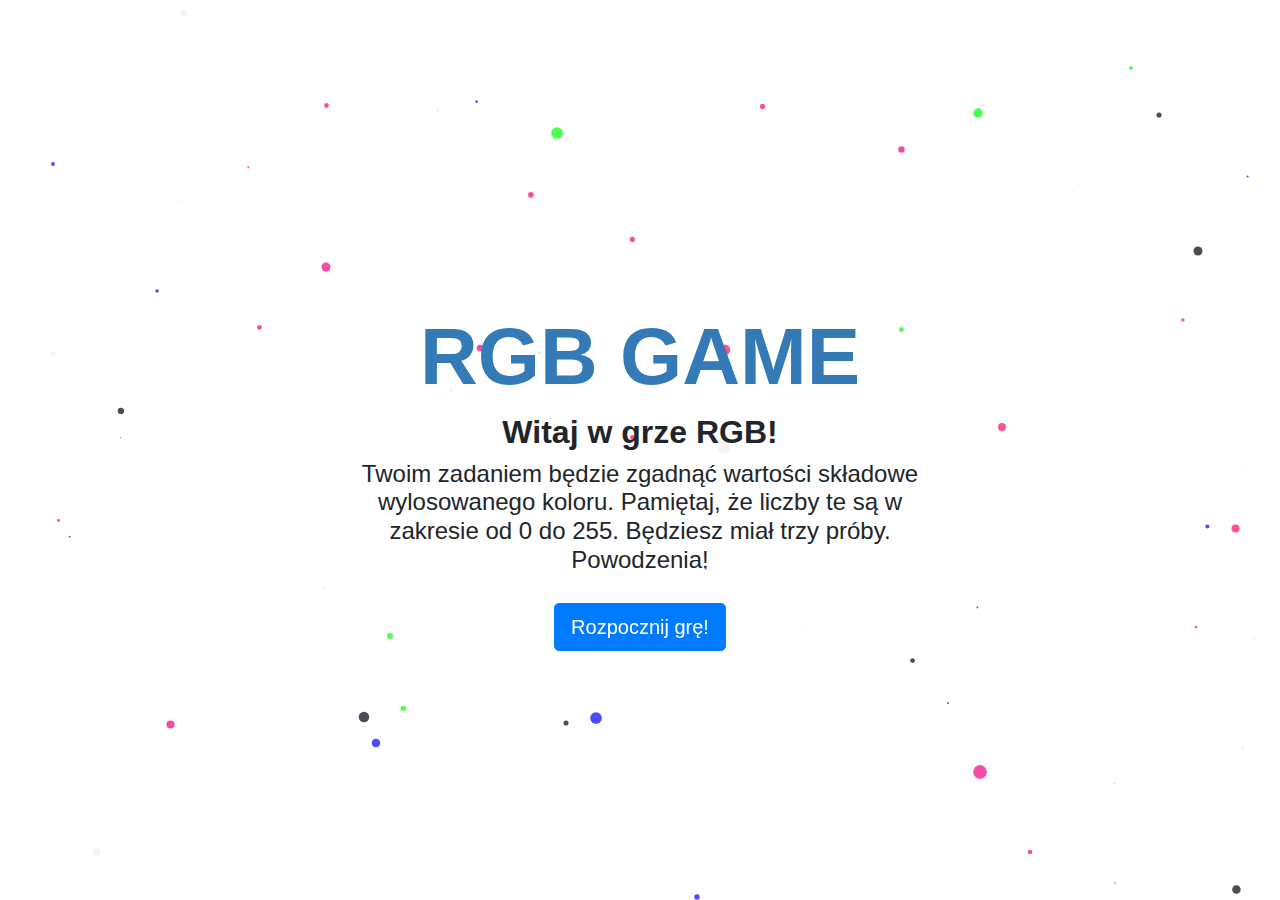
<file: index.html>
<!DOCTYPE html>
<html lang="en" dir="ltr">
  <head>
    <meta charset="utf-8">
    <title></title>

    <!-- <script src="https://code.jquery.com/jquery-3.4.1.slim.min.js" integrity="sha384-J6qa4849blE2+poT4WnyKhv5vZF5SrPo0iEjwBvKU7imGFAV0wwj1yYfoRSJoZ+n" crossorigin="anonymous"></script> -->
    <script
    			  src="https://code.jquery.com/jquery-3.4.1.min.js"
    			  integrity="sha256-CSXorXvZcTkaix6Yvo6HppcZGetbYMGWSFlBw8HfCJo="
    			  crossorigin="anonymous"></script>
    <script src="https://cdn.jsdelivr.net/npm/popper.js@1.16.0/dist/umd/popper.min.js" integrity="sha384-Q6E9RHvbIyZFJoft+2mJbHaEWldlvI9IOYy5n3zV9zzTtmI3UksdQRVvoxMfooAo" crossorigin="anonymous"></script>


    <link rel="stylesheet" href="https://stackpath.bootstrapcdn.com/bootstrap/4.4.1/css/bootstrap.min.css" integrity="sha384-Vkoo8x4CGsO3+Hhxv8T/Q5PaXtkKtu6ug5TOeNV6gBiFeWPGFN9MuhOf23Q9Ifjh" crossorigin="anonymous">
    <script src="https://stackpath.bootstrapcdn.com/bootstrap/4.4.1/js/bootstrap.min.js" integrity="sha384-wfSDF2E50Y2D1uUdj0O3uMBJnjuUD4Ih7YwaYd1iqfktj0Uod8GCExl3Og8ifwB6" crossorigin="anonymous"></script>

    <link rel="stylesheet" href="style.css">
  </head>

  <body>
<div class="cont">
  <h1 class="loader"><b>RGB GAME</b></h1>
  <div class="text">
    <h2><b>Witaj w grze RGB!</b></h2>
     <h4>Twoim zadaniem będzie zgadnąć wartości składowe wylosowanego koloru.
        Pamiętaj, że liczby te są w zakresie od 0 do 255. Będziesz miał trzy próby.
        Powodzenia!</h4>
        <a href="game.html" id="rozpocznij" class="loader btn btn-primary btn-lg">Rozpocznij grę!</a>

  </div>
</div>

    <script src="main.js"></script>
  </body>
</html>
</file>
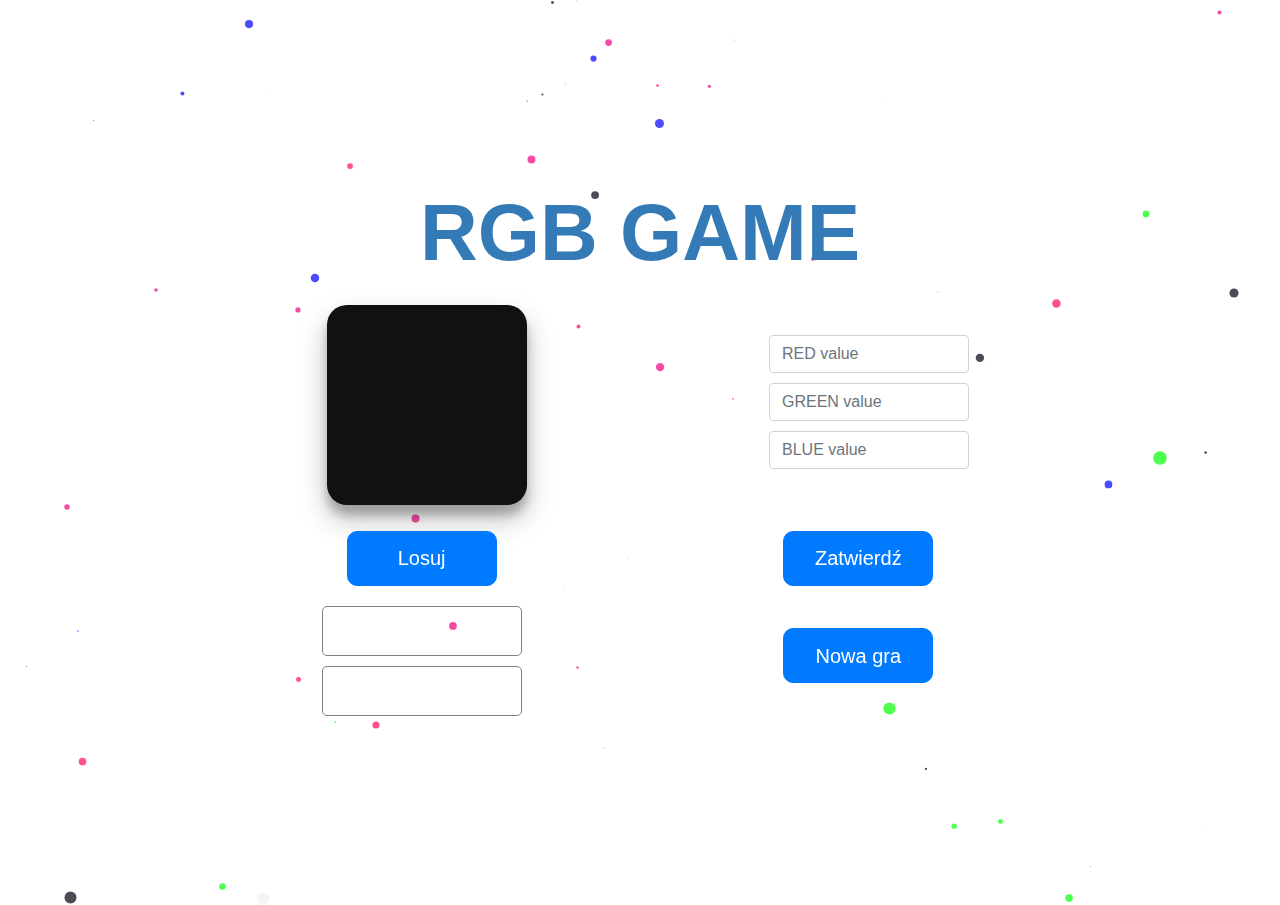
<file: game.html>
<!DOCTYPE html>
<html lang="en" dir="ltr">

<head>
  <meta charset="utf-8" />
  <title>RGB Game</title>

  <!-- <script src="https://code.jquery.com/jquery-3.4.1.slim.min.js" integrity="sha384-J6qa4849blE2+poT4WnyKhv5vZF5SrPo0iEjwBvKU7imGFAV0wwj1yYfoRSJoZ+n" crossorigin="anonymous"></script> -->
  <script src="https://code.jquery.com/jquery-3.4.1.min.js"
    integrity="sha256-CSXorXvZcTkaix6Yvo6HppcZGetbYMGWSFlBw8HfCJo=" crossorigin="anonymous"></script>
  <script src="https://cdn.jsdelivr.net/npm/popper.js@1.16.0/dist/umd/popper.min.js"
    integrity="sha384-Q6E9RHvbIyZFJoft+2mJbHaEWldlvI9IOYy5n3zV9zzTtmI3UksdQRVvoxMfooAo"
    crossorigin="anonymous"></script>

  <link rel="stylesheet" href="https://stackpath.bootstrapcdn.com/bootstrap/4.4.1/css/bootstrap.min.css"
    integrity="sha384-Vkoo8x4CGsO3+Hhxv8T/Q5PaXtkKtu6ug5TOeNV6gBiFeWPGFN9MuhOf23Q9Ifjh" crossorigin="anonymous" />
  <script src="https://stackpath.bootstrapcdn.com/bootstrap/4.4.1/js/bootstrap.min.js"
    integrity="sha384-wfSDF2E50Y2D1uUdj0O3uMBJnjuUD4Ih7YwaYd1iqfktj0Uod8GCExl3Og8ifwB6"
    crossorigin="anonymous"></script>

  <link rel="stylesheet" href="style.css" />
</head>

<body>
  <div class="container" id='con'>
    <h1 class="loader"><b>RGB GAME</b></h1>

    <div class="box_i_wartosci">
      <div id="box" class="box box-4"></div>

      <div class="colorsValue">
        <form class="" action="index.html" method="post">
          <input id="redValue" class="form-control" type="number" placeholder="RED value" min="0" max="255" />
          <input id="greenValue" class="form-control" type="number" placeholder="GREEN value" min="0" max="255" />
          <input id="blueValue" class="form-control" type="number" placeholder="BLUE value" min="0" max="255" />
        </form>
      </div>
    </div>

    <div class="przyciski">
      <input id="losuj" class="loader btn btn-primary btn-lg" type="submit" value="Losuj" />
      <input id="zatwierdz" class="loader btn btn-primary btn-lg" type="submit" value="Zatwierdź" />
    </div>

    <div class="komunikaty_i_nowa_gra">
      <div class="informacje">
        <div id="wynik"></div>
        <div id="proby"></div>
      </div>
      <input id="nowaGra" class="loader btn btn-primary btn-lg" type="submit" value="Nowa gra" />
    </div>
  </div>

  <script src="main.js"></script>
</body>

</html>
</file>
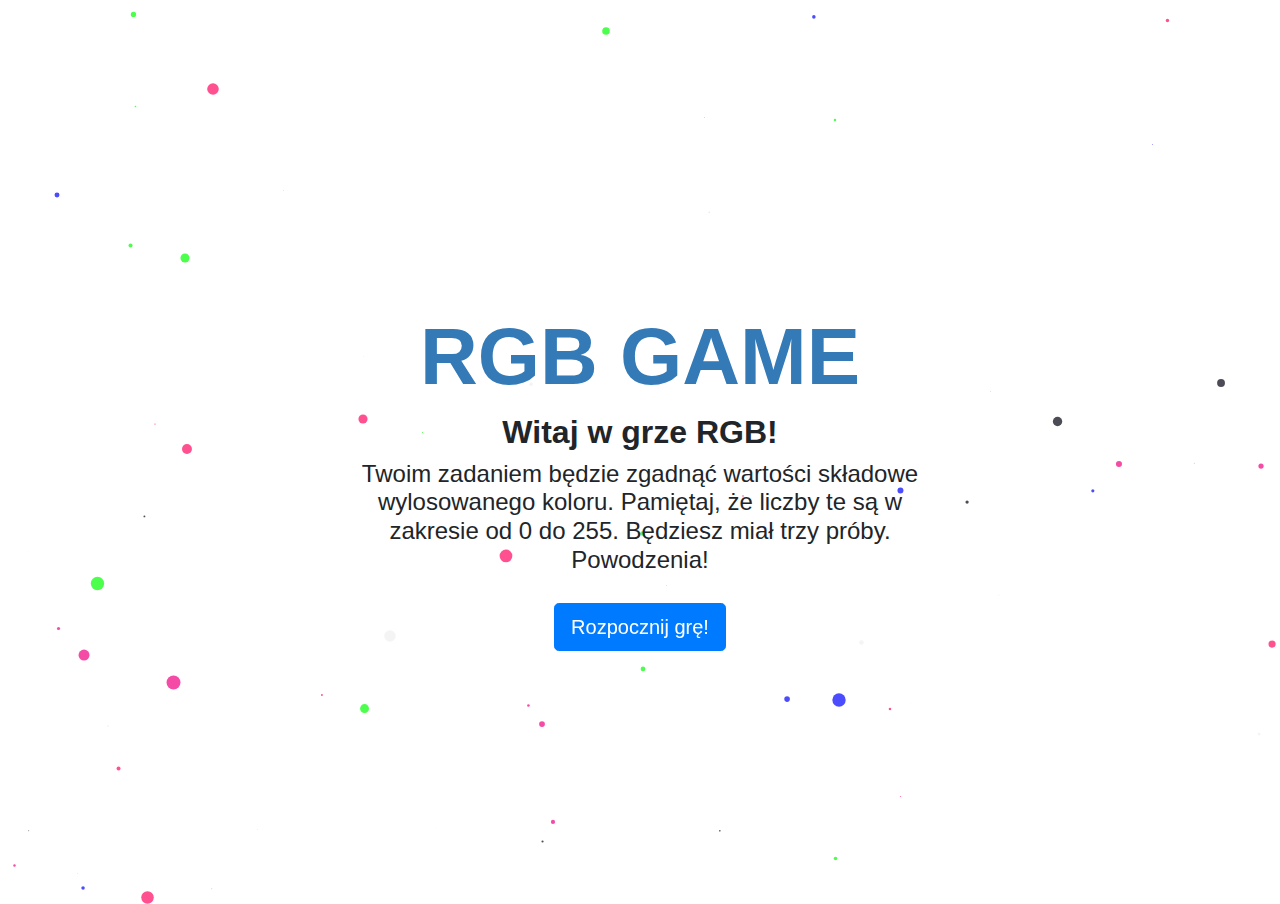
<file: main.html>
<!DOCTYPE html>
<html lang="en" dir="ltr">
  <head>
    <meta charset="utf-8">
    <title></title>



    <!-- <script src="https://code.jquery.com/jquery-3.4.1.slim.min.js" integrity="sha384-J6qa4849blE2+poT4WnyKhv5vZF5SrPo0iEjwBvKU7imGFAV0wwj1yYfoRSJoZ+n" crossorigin="anonymous"></script> -->
    <script
    			  src="https://code.jquery.com/jquery-3.4.1.min.js"
    			  integrity="sha256-CSXorXvZcTkaix6Yvo6HppcZGetbYMGWSFlBw8HfCJo="
    			  crossorigin="anonymous"></script>
    <script src="https://cdn.jsdelivr.net/npm/popper.js@1.16.0/dist/umd/popper.min.js" integrity="sha384-Q6E9RHvbIyZFJoft+2mJbHaEWldlvI9IOYy5n3zV9zzTtmI3UksdQRVvoxMfooAo" crossorigin="anonymous"></script>


    <link rel="stylesheet" href="https://stackpath.bootstrapcdn.com/bootstrap/4.4.1/css/bootstrap.min.css" integrity="sha384-Vkoo8x4CGsO3+Hhxv8T/Q5PaXtkKtu6ug5TOeNV6gBiFeWPGFN9MuhOf23Q9Ifjh" crossorigin="anonymous">
    <script src="https://stackpath.bootstrapcdn.com/bootstrap/4.4.1/js/bootstrap.min.js" integrity="sha384-wfSDF2E50Y2D1uUdj0O3uMBJnjuUD4Ih7YwaYd1iqfktj0Uod8GCExl3Og8ifwB6" crossorigin="anonymous"></script>

    <link rel="stylesheet" href="style.css">



  </head>
  <body>
<div class="cont">
  <h1 class="loader"><b>RGB GAME</b></h1>
  <div class="text">
    <h2><b>Witaj w grze RGB!</b></h2>
     <h4>Twoim zadaniem będzie zgadnąć wartości składowe wylosowanego koloru.
        Pamiętaj, że liczby te są w zakresie od 0 do 255. Będziesz miał trzy próby.
        Powodzenia!</h4>
        <!-- <input href="index.html" id="rozpocznij" class="loader btn btn-primary btn-lg" type="submit" value="Rozpocznij grę!"> -->
        <a href="index.html" id="rozpocznij" class="loader btn btn-primary btn-lg">Rozpocznij grę!</a>

  </div>
</div>






    <script src="main.js"></script>

  </body>
</html>
</file>
<file: style.css>
body,
html {
  height: 100vh;
  overflow: hidden;
}

body {
  display: flex;
  justify-content: center;
  align-items: center;
}

.ball {
  position: absolute;
  border-radius: 100%;
  opacity: 0.7;
  z-index: -10;
}

.box {
  background: #111111;
  opacity: 100%;
  border-radius: 20px;
  display: inline-block;
  height: 200px;
  margin: 1rem;
  /* position: relative; */
  width: 200px;
}

.box-4 {
  box-shadow: 0 14px 28px rgba(0, 0, 0, 0.25), 0 10px 10px rgba(0, 0, 0, 0.22);
}

#losuj,
#zatwierdz,
#nowaGra {
  width: 150px;
  height: 55px;
  border-radius: 10px;
  margin-top: 10px;
  margin-bottom: 10px;
  margin-left: 25px;
  margin-right: 25px;
}

.colorsValue {
  width: 200px;
  height: 140px;
}

h1 {
  font-size: 5em;
  text-align: center;
  color: #337ab7;
}

.wylosowaneWartosci {
  border: 1px solid black;
  width: 150px;
  height: 25px;
}

.form-control {
  width: 200px;
  margin-bottom: 10px;
}

#wynik {
  width: 200px;
  height: 50px;
  border-radius: 5px;
  border: 1px solid grey;
  text-align: center;
  justify-content: center;
  display: flex;
  flex-direction: column;
  margin-top: 10px;
}
#proby {
  width: 200px;
  height: 50px;
  border-radius: 5px;
  border: 1px solid grey;
  text-align: center;
  justify-content: center;
  display: flex;
  flex-direction: column;
  margin-top: 10px;
}

.text {
  text-align: center;
  text-align: justify;
}

.text {
  width: 600px;
  text-align: center;
}

.cont {
  display: flex;
  justify-content: space-around;
  align-items: center;
  flex-direction: column;
  margin-top: 60px;
}

#rozpocznij {
  margin-top: 20px;
}

.box_i_wartosci {
  display: flex;
  justify-content: space-evenly;
  align-items: center;
}

.przyciski {
  display: flex;
  justify-content: space-evenly;
  align-items: center;
}

.komunikaty_i_nowa_gra {
  display: flex;
  justify-content: space-evenly;
  align-items: center;
}

.loader {
  filter: hue-rotate(0deg);
  color: linear-gradient(45deg, #0f8, #08f);
  animation: hue 50000ms infinite linear;
}

@keyframes hue {
  0% {
    filter: hue-rotate(0deg);
  }
  100% {
    filter: hue-rotate(360deg);
  }
}

.container {
  display: flex;
  flex-direction: column;
  justify-content: center;
  flex-wrap: wrap;
}
</file>
